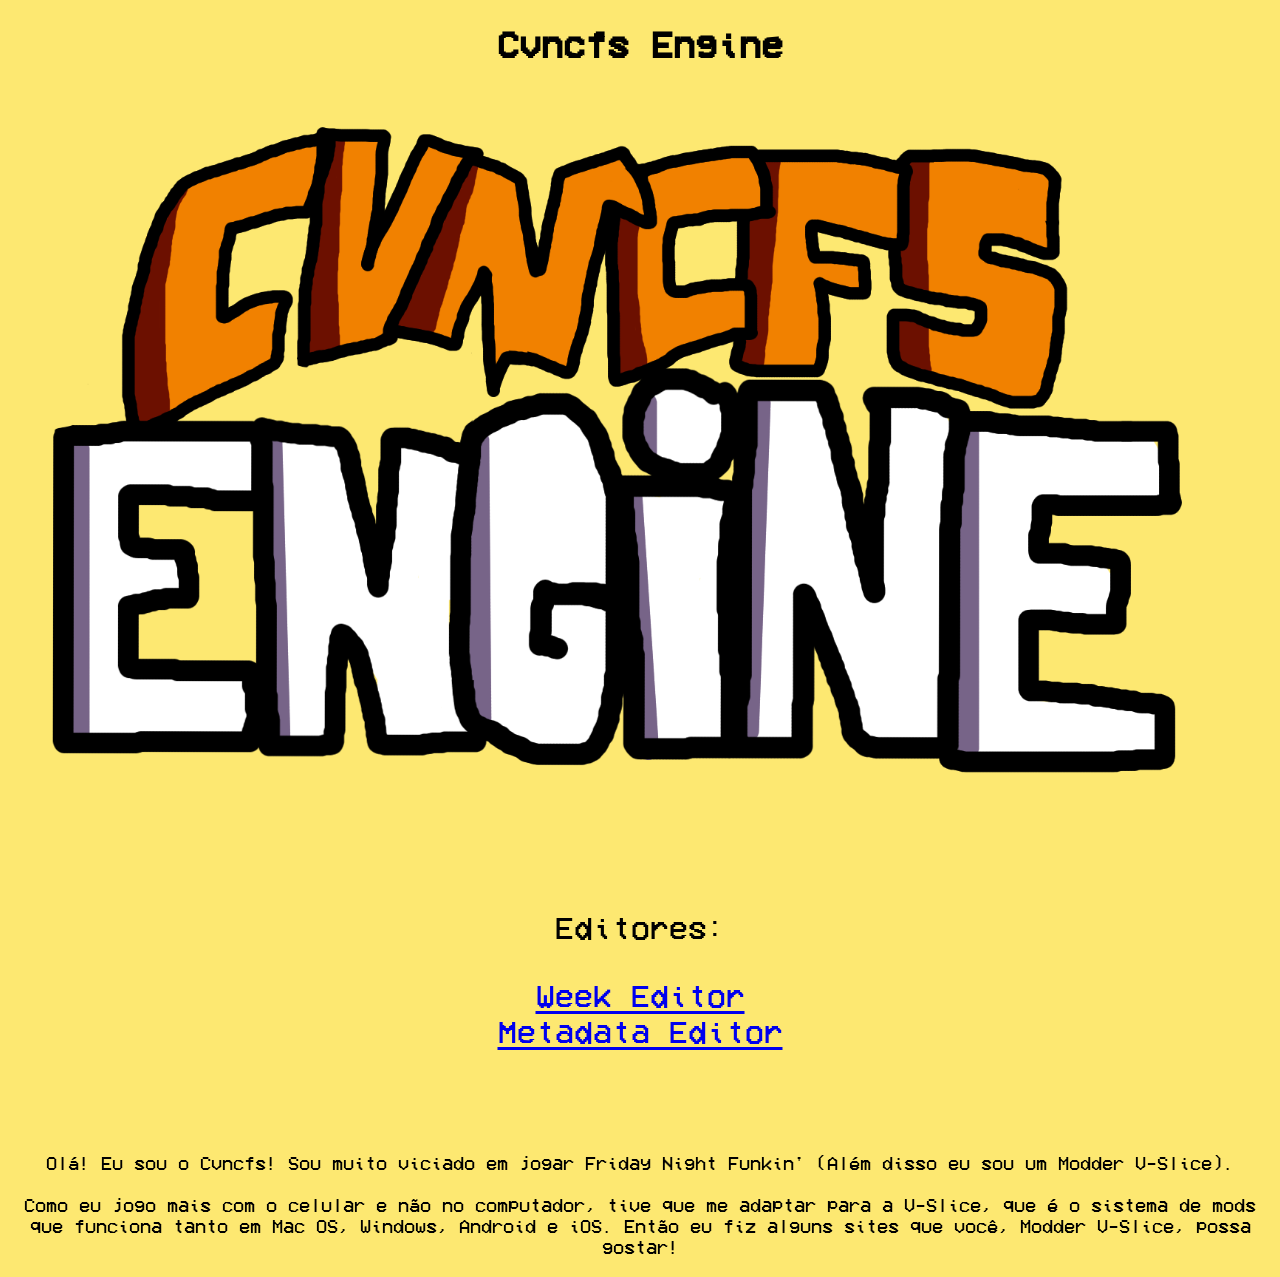
<file: index.html>
<!DOCTYPE html>
<html lang="pt-BR">
<head>
    <meta charset="UTF-8">
    <meta name="viewport" content="width=device-width, initial-scale=1.0">
    <title>Cvncfs Engine: Funkin WebKit Tools</title>
    <link rel="icon" href="lib/scripts/images/icon.png">
</head>
<body>
    <h1>Cvncfs Engine</h1>
    <img src="lib/scripts/images/cvncfs-engine.png" alt="Logo da Engine" class="LogoCvncfsEngine">
    <div class="editores-principal">
        <p>Editores:</p>
        <a href="lib/week-editor.html">Week Editor</a><br>
        <a href="lib/metadata-editor.html">Metadata Editor</a><br>
    </div><br><br><br><br>
    <p>Olá! Eu sou o Cvncfs! Sou muito viciado em jogar Friday Night Funkin' (Além disso eu sou um Modder V-Slice).<br><br>Como eu jogo mais com o celular e não no computador, tive que me adaptar para a V-Slice, que é o sistema de mods que funciona tanto em Mac OS, Windows, Android e iOS. Então eu fiz alguns sites que você, Modder V-Slice, possa gostar!</p>
    <link rel="stylesheet" href="lib/scripts/style.css">
</body>
</html>
</file>
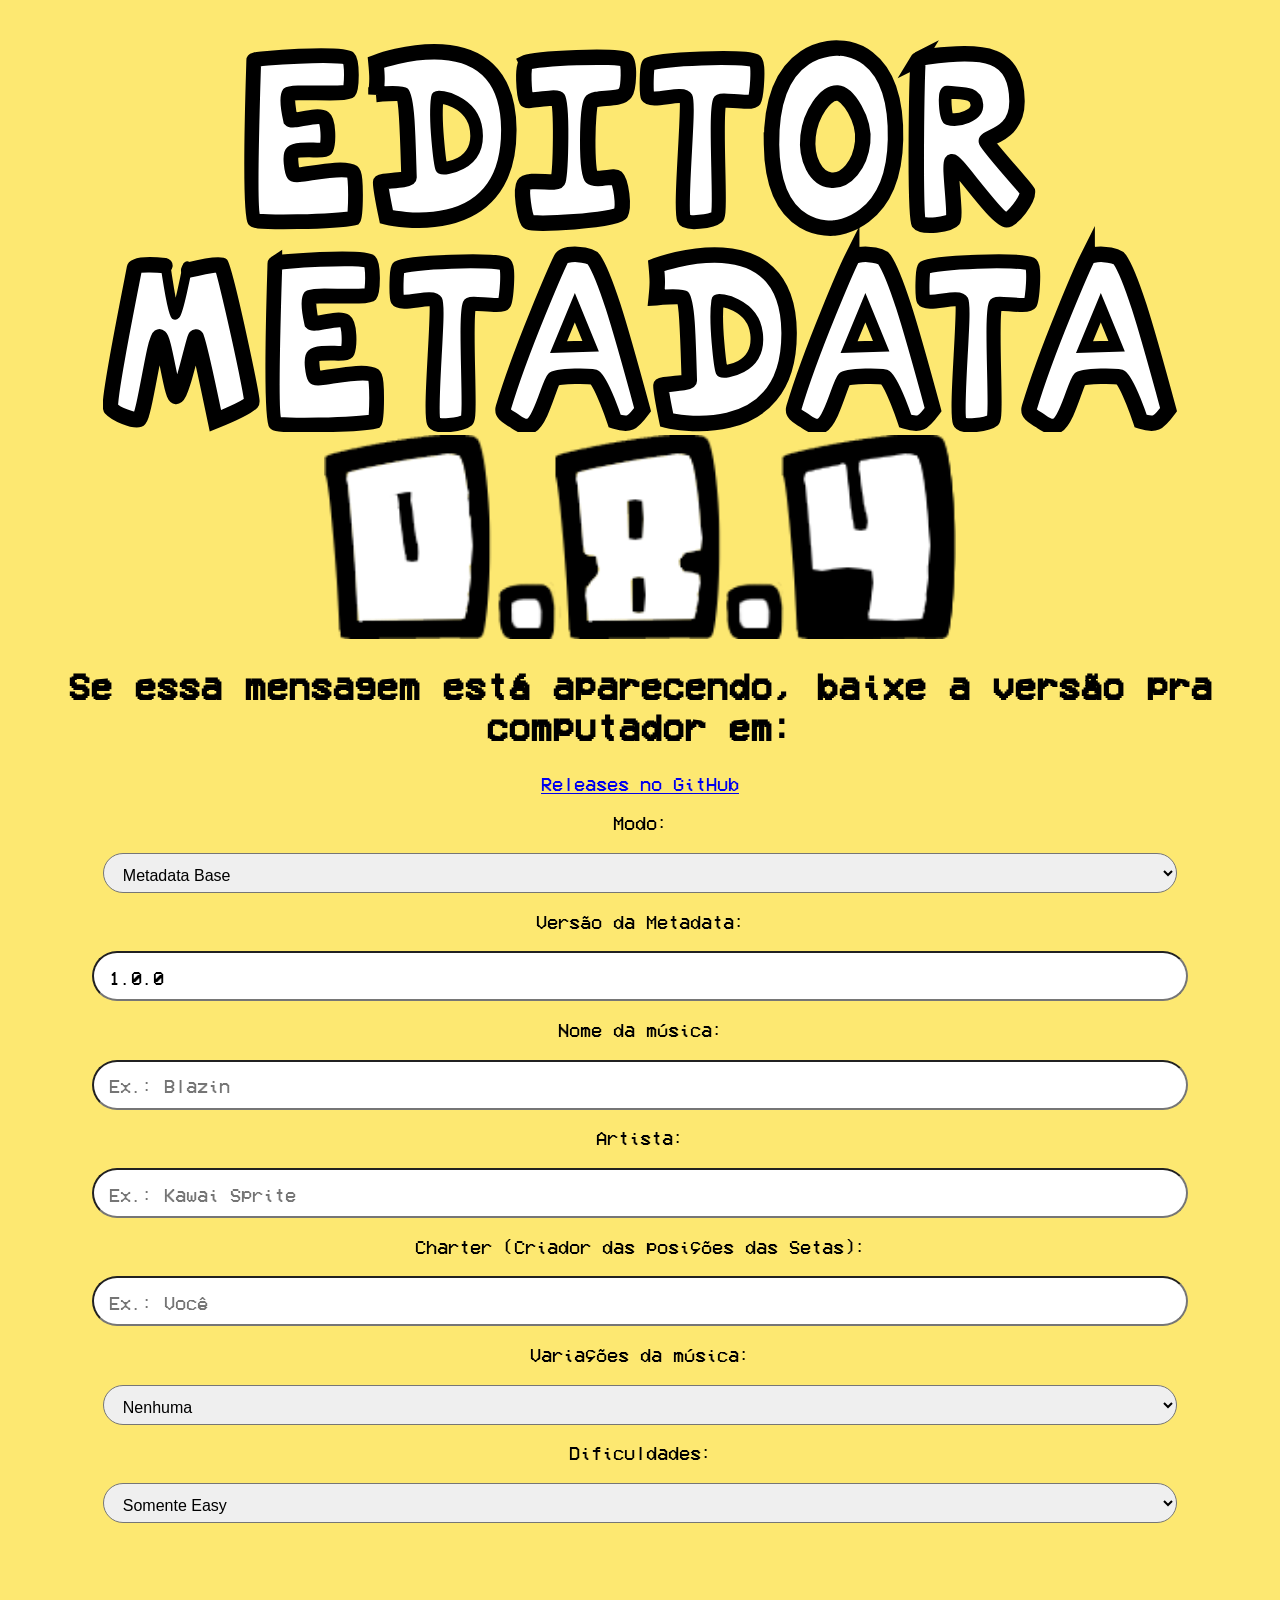
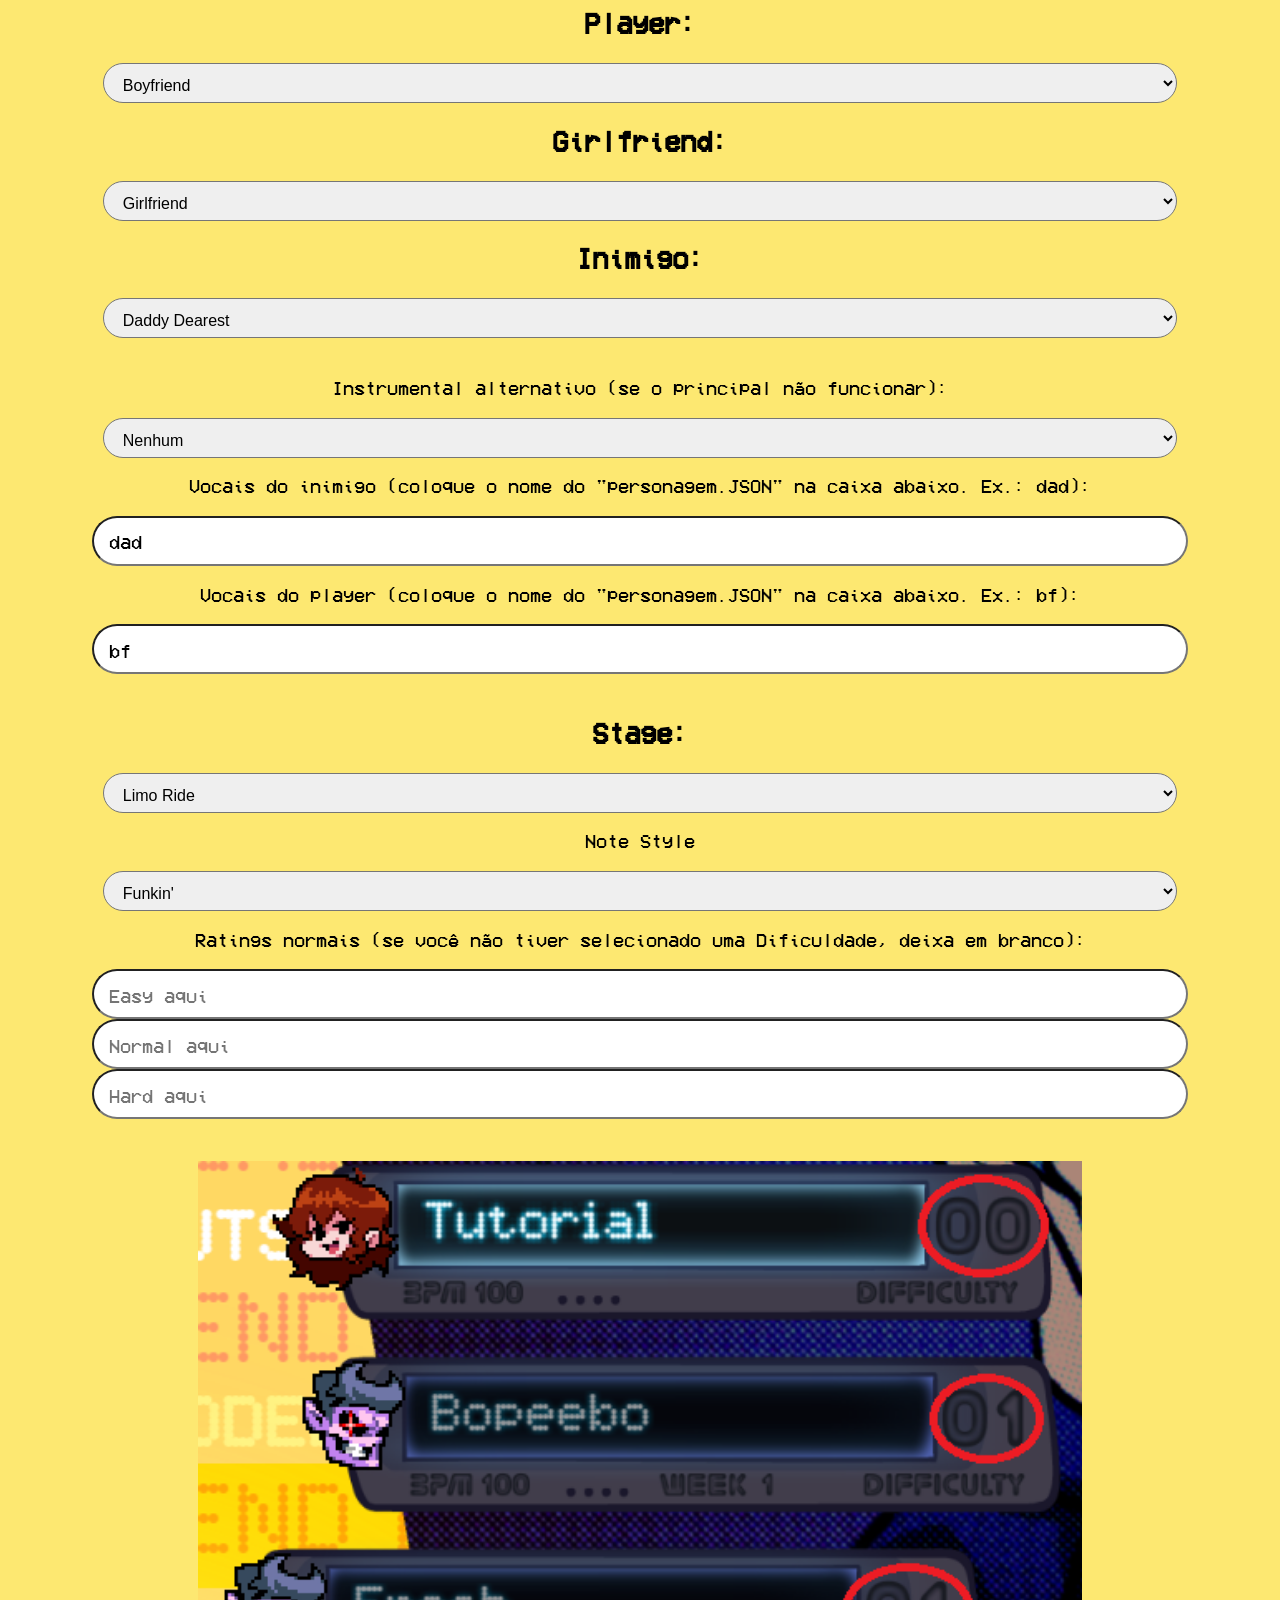
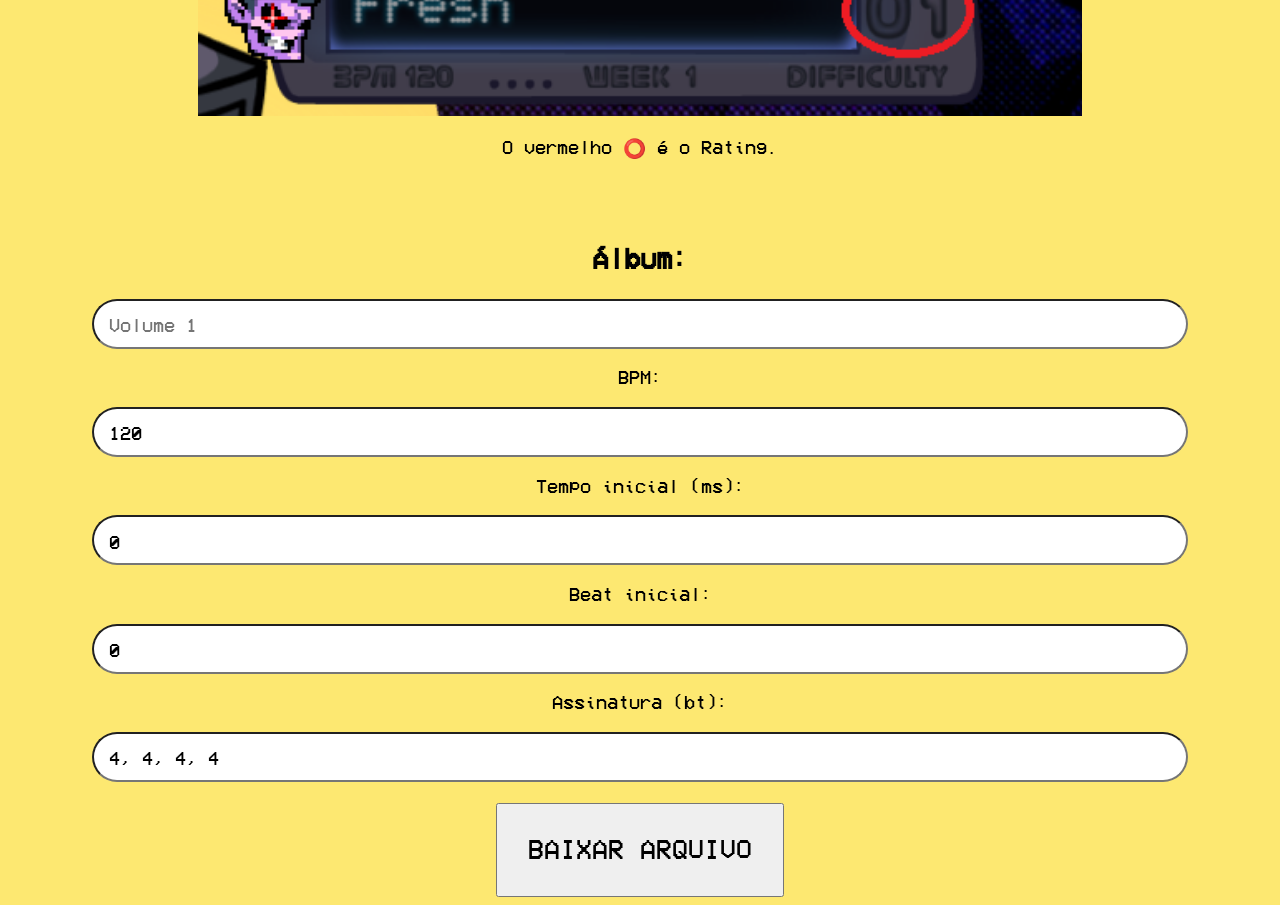
<file: lib/metadata-editor.html>
<!DOCTYPE html>
<html lang="pt-BR">
<head>
    <meta charset="UTF-8">
    <meta name="viewport" content="width=device-width, initial-scale=1.0">
    <title>Metadata Editor para V-Slice</title>
    <link rel="icon" href="scripts/images/icon.png">
    <link rel="stylesheet" href="scripts/style.css">
</head>
<body>
    <img src="scripts/images/metadata-editor-image.svg" alt="Imagem SVG do Week" class="image-editor-SVG">
    <img src="scripts/images/version.png" alt="Imagem da versão" class="image-version">
    <div class="AlertMobile">
        <h1>Se essa mensagem está aparecendo, baixe a versão pra computador em:</h1>
        <a href="https://github.com/Cvncfs-2/Cvncfs-Engine-Funkin-WebKit-Tools/releases">Releases no GitHub</a>
    </div>
    <p>Modo:</p>
    <select id="modo">
        <option value="base">Metadata Base</option>
        <option value="variation">Variação da Metadata</option>
    </select>
    <div id="variationContainer" style="display:none;">
        <p>Variação:</p>
        <select id="variation">
            <option value="erect">Erect</option>
            <option value="pico">Pico</option>
            <option value="bf">BF</option>
        </select>
    </div>
    <p>Versão da Metadata:</p>
    <input type="text" id="version" value="1.0.0">
    <p>Nome da música:</p>
    <input type="text" id="songName" placeholder="Ex.: Blazin">
    <p>Artista:</p>
    <input type="text" id="artist" placeholder="Ex.: Kawai Sprite">
    <p>Charter (Criador das posições das Setas):</p>
    <input type="text" id="charter" placeholder="Ex.: Você">
    <p></p>
    <div id="songVarContainer"><p>Variações da música:</p>
    <select id="songVariations">
        <option value="">Nenhuma</option>
        <option value="erect">Erect</option>
        <option value="pico">Pico</option>
        <option value="bf">BF</option>
        <option value="erectNpico">Erect e Pico</option>
        <option value="erectNbf">Erect e BF</option>
    </select></div>
    <div id="difficultiesContainer">
    <p>Dificuldades:</p>
    <select id="difficulties">
        <option value="easy">Somente Easy</option>
        <option value="normal">Somente Normal</option>
        <option value="hard">Somente Hard</option>
        <option value="easyNnormal">Easy e Normal</option>
        <option value="normalNhard">Normal e Hard</option>
        <option value="easyNnormalNhard">Easy, Normal e Hard</option>
    </select></div><br><br><br>
    <h2>Player:</h2>
        <select id="player">
        <option value="bfPlay">Boyfriend</option>
        <option value="dadPlay">Daddy Dearest</option>
        <option value="darnellPlay">Darnell</option>
        <option value="momPlay">Mommy Mearest</option>
        <option value="parents-xmasPlay">Parents Christmas</option>
        <option value="picoNotPlay">Pico</option>
        <option value="pico-player">Pico Playable</option>
        <option value="senpaiPlay">Senpai</option>
        <option value="spookyPlay">Spooky Kids</option>
        <option value="tankmanPlay">Tankman</option>
    </select>
    <h2>Girlfriend:</h2>
    <select id="girlfriend">
        <option value="gf">Girlfriend</option>
        <option value="nene">Nene</option>
    </select>
    <h2>Inimigo:</h2>
        <select id="opponent">
        <option value="dad">Daddy Dearest</option>
        <option value="bf">Boyfriend</option>
        <option value="darnell">Darnell</option>
        <option value="mom">Mommy Mearest</option>
        <option value="parents-xmas">Parents Christmas</option>
        <option value="pico">Pico</option>
        <option value="pico-player">Pico Playable</option>
        <option value="senpai">Senpai</option>
        <option value="spooky">Spooky Kids</option>
        <option value="tankman">Tankman</option>
    </select><br><br>
    <div id="altInstContainer">
        <p>Instrumental alternativo (se o principal não funcionar):</p>
        <select id="altInstrumentals">        
            <option value="noneAltInst">Nenhum</option>
            <option value="erectAltInst">Erect</option>
            <option value="picoAltInst">Pico</option>
            <option value="bfAltInst">BF</option>
        </select>
    </div>
    <p>Vocais do inimigo (coloque o nome do "personagem.JSON" na caixa abaixo. Ex.: dad):</p>
    <input type="text" id="opponentVocals" value="dad">
    <p>Vocais do player (coloque o nome do "personagem.JSON" na caixa abaixo. Ex.: bf):</p>
    <input type="text" id="playerVocals" value="bf"><br><br>
    <h2>Stage:</h2>
    <select id="stage">
        <option value="limoRide">Limo Ride</option>
        <option value="limoRideErect">Limo Ride [Erect]</option>
        <option value="mainStage">Main Stage</option>
        <option value="mainStageErect">Main Stage [Erect]</option>
        <option value="mallEvil">Christmas Mall (Naughty)</option>
        <option value="mallXmas">Christmas Mall (Nice)</option>
        <option value="mallXmasErect">Christmas Mall (Nice) [Erect]</option>
        <option value="phillyBlazin">Philly (Blazin')</option>
        <option value="phillyStreets">Philly (Streets)</option>
        <option value="phillyStreetsErect">Philly (Streets) [Erect]</option>
        <option value="phillyTrain">Philly (Train)</option>
        <option value="phillyTrainErect">Philly (Train) [Erect]</option>
        <option value="school">School (Date)</option>
        <option value="schoolErect">School (Date) [Erect]</option>
        <option value="schoolEvil">School (Hate)</option>
        <option value="schoolEvilErect">School (Hate) [Erect]</option>
        <option value="spookyMansion">Spooky Mansion</option>
        <option value="spookyMansionErect">Spooky Mansion [Erect]</option>
        <option value="tankmanBattlefield">Tankman Battlefield</option>
        <option value="tankmanBattlefieldErect">Tankman Battlefield [Erect]</option>
    </select>
    <p>Note Style</p>
    <select id="noteStyle">
        <option value="funkin">Funkin'</option> 
        <option value="pixel">Pixel</option>
    </select>
    <p>Ratings normais (se você não tiver selecionado uma Dificuldade, deixa em branco):</p>
    <input type="number" id="easyRating" placeholder="Easy aqui">
    <input type="number" id="normalRating" placeholder="Normal aqui">
    <input type="number" id="hardRating" placeholder="Hard aqui">
    <div id="erectRatingsContainer" style="display:none;">
    <p>Ratings (escreva aqui e deixe em branco os normais) (Erect / Nightmare):</p>
        <input type="number" id="erectRating" placeholder="Erect">
        <input type="number" id="nightmareRating" placeholder="Nightmare">
    </div>
    <br><br><br><img class="img-rating" src="scripts/images/print-1.png" alt="Print para a explicação do Hating"><p>O vermelho ⭕ é o Rating.</p><br><br>
    <h2>Álbum:</h2>
    <input type="text" id="album" placeholder="Volume 1">
    <p>BPM:</p>
    <input type="number" id="bpm" value="120">
    <p>Tempo inicial (ms):</p>
    <input type="number" id="tempo" value="0">
    <p>Beat inicial:</p>
    <input type="number" id="beat" value="0">
    <p>Assinatura (bt):</p>
    <input type="text" id="bt" value="4, 4, 4, 4">
    <br><br>
    <button onclick="baixar()">BAIXAR ARQUIVO</button>
    <audio src="sounds/ClickDown.ogg" id="clickSound"></audio>
    <script src="scripts/script-metadataeditor.js"></script>
</body>
</html>
</file>
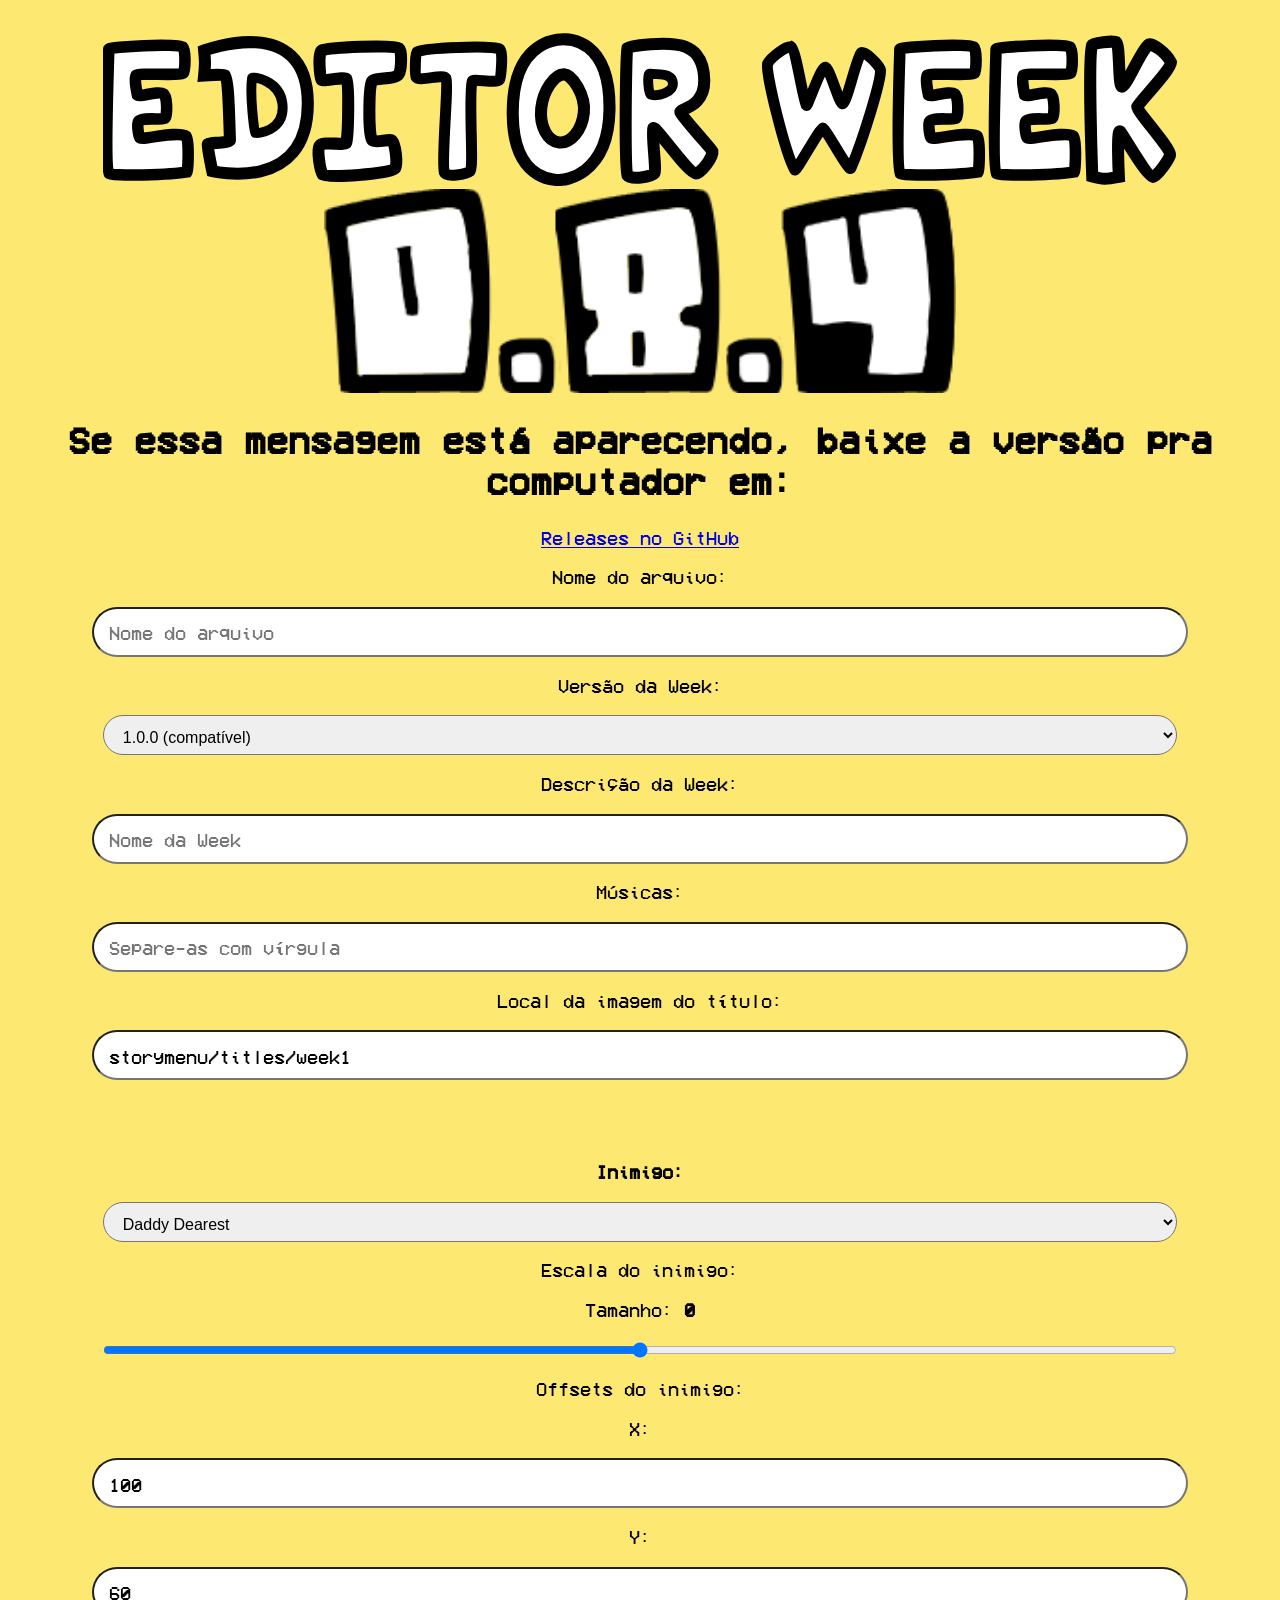
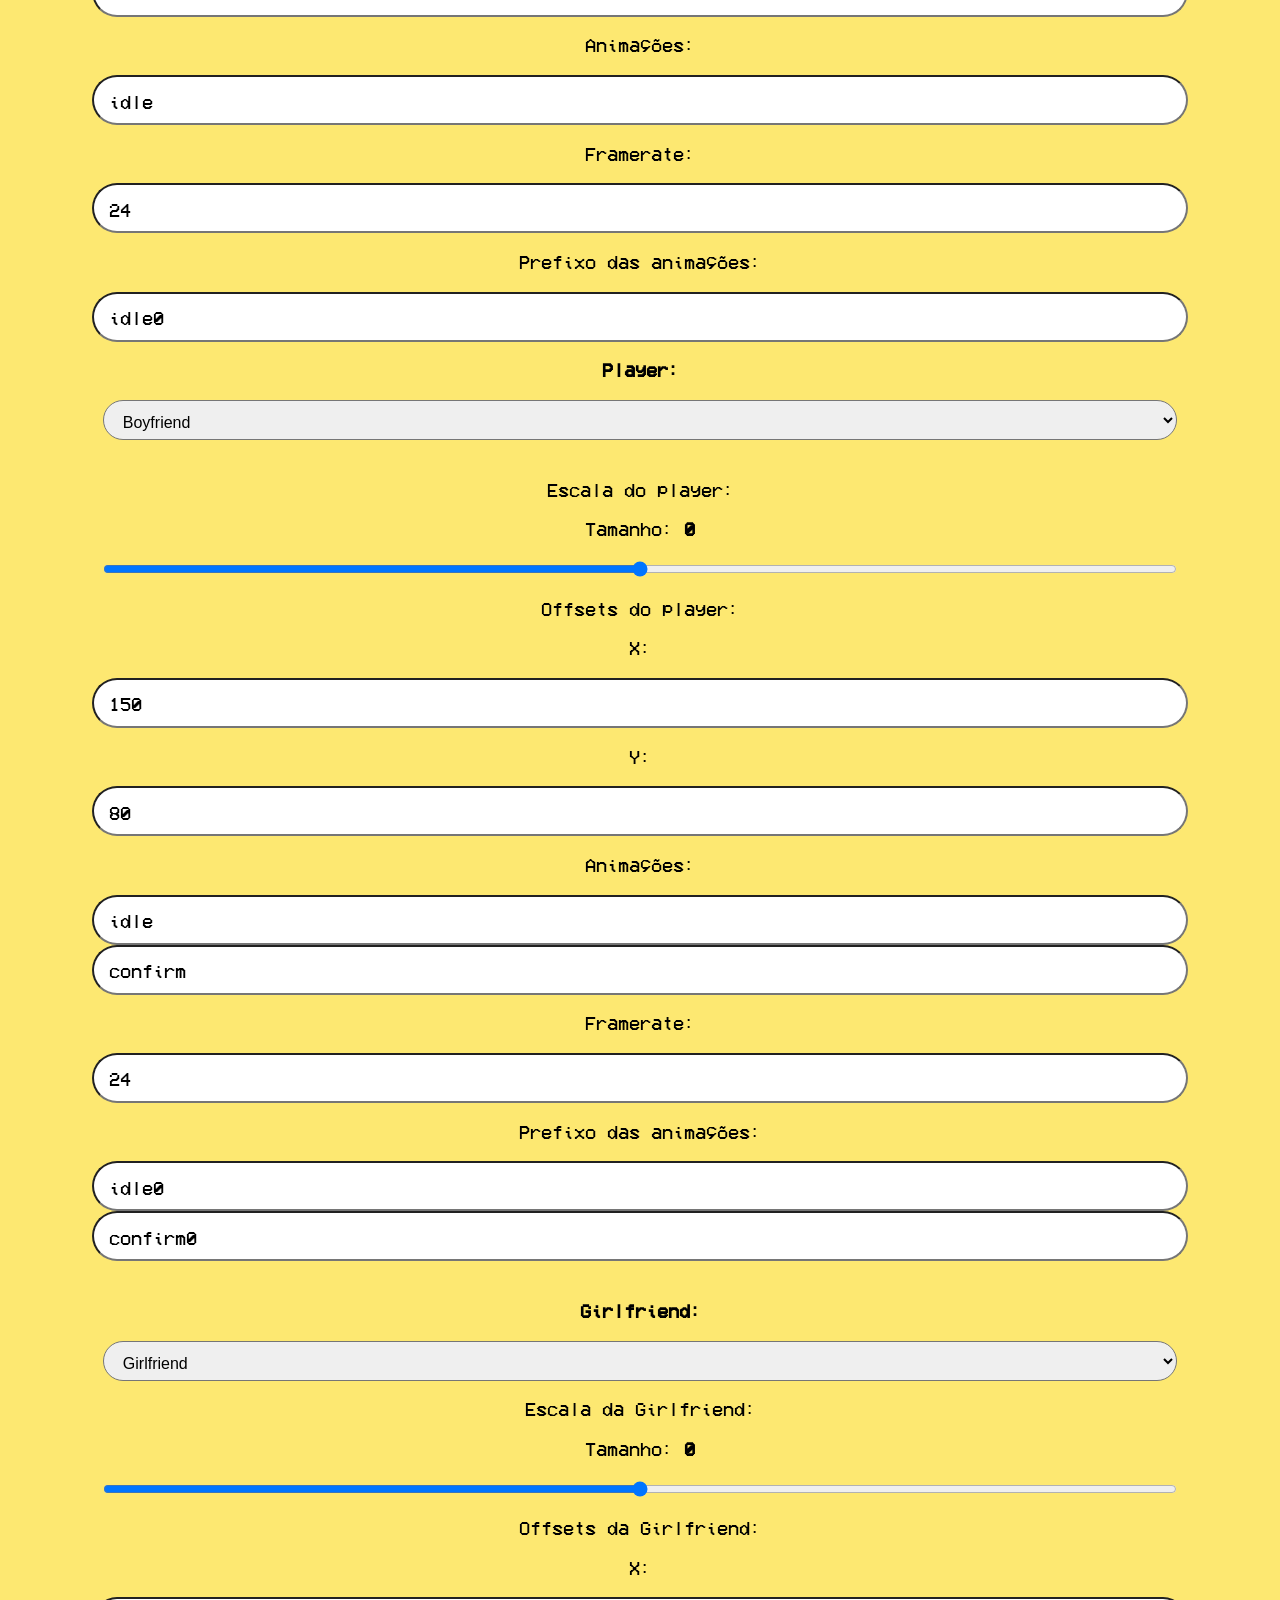
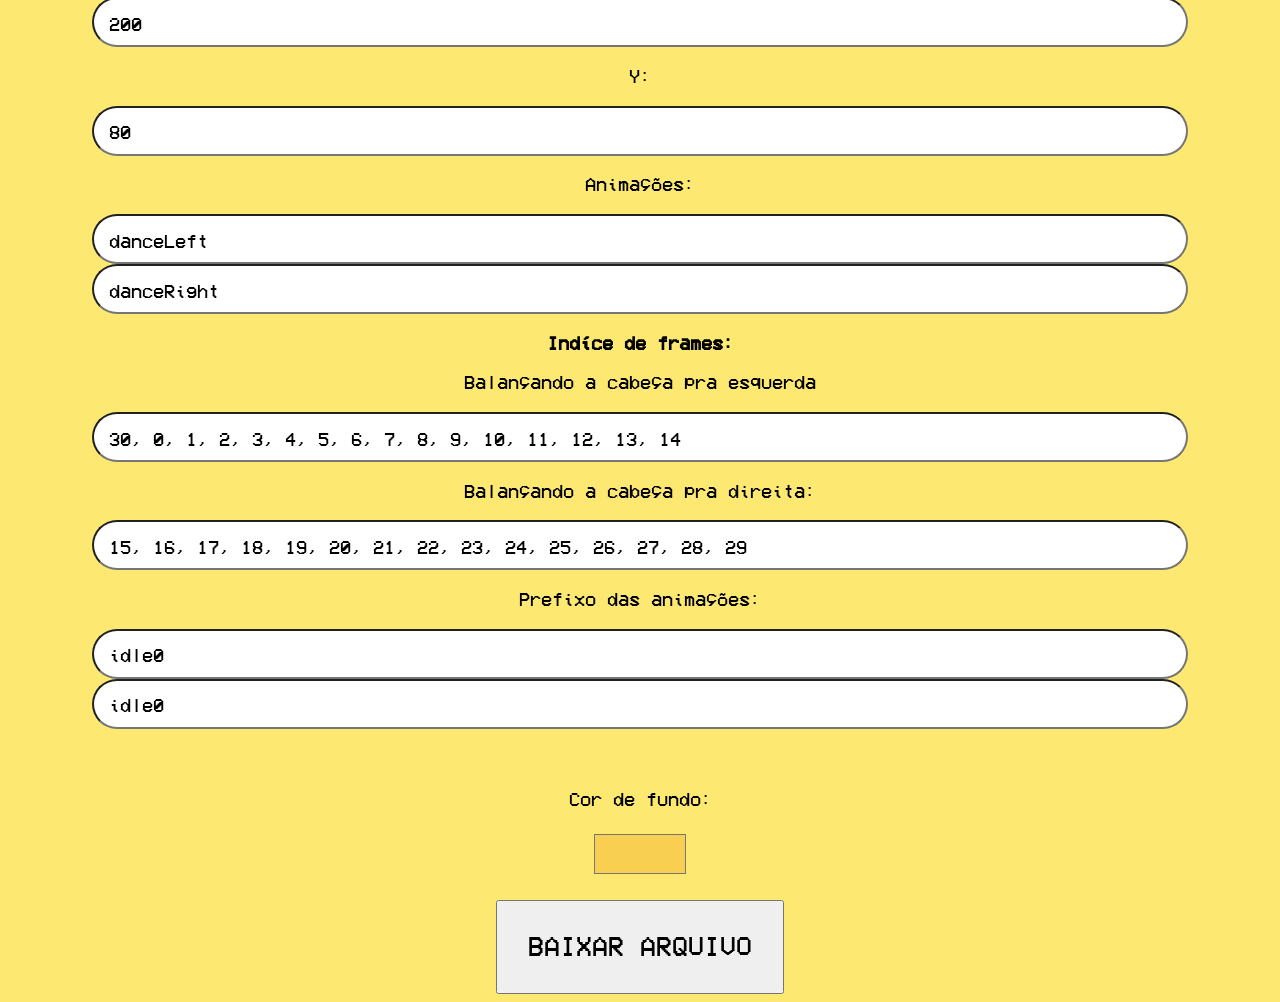
<file: lib/week-editor.html>
<!DOCTYPE html>
<html lang="pt-BR">
<head>
    <meta charset="UTF-8">
    <meta name="viewport" content="width=device-width, initial-scale=1.0">
    <title>Week Editor para V-Slice</title>
    <link rel="icon" href="scripts/images/icon.png">
    <link rel="stylesheet" href="scripts/style.css">
</head>
<body>
    <img src="scripts/images/week-editor-image.svg" alt="Imagem SVG do Week" class="image-editor-SVG">
    <img src="scripts/images/version.png" alt="Imagem da versão" class="image-version">
    <div class="AlertMobile">
        <h1>Se essa mensagem está aparecendo, baixe a versão pra computador em:</h1>
        <a href="https://github.com/Cvncfs-2/Cvncfs-Engine-Funkin-WebKit-Tools/releases">Releases no GitHub</a>
    </div>
    <p>Nome do arquivo:</p>
    <input type="text" id="nomeArquivo" placeholder="Nome do arquivo">
    <p>Versão da Week:</p>
    <select id="versao">
        <option value="1.0.0">1.0.0 (compatível)</option>
    </select>
    <p>Descrição da Week:</p>
    <input type="text" id="descricaoWeek" placeholder="Nome da Week">
    <p>Músicas:</p>
    <input type="text" id="musicasWeek" placeholder="Separe-as com vírgula">
    <p>Local da imagem do título:</p>
    <input type="text" id="titleAsset" value="storymenu/titles/week1">
    <br><br><br><br>
    <p><strong>Inimigo:</strong></p>
    <select id="inimigoProp">
        <option value="dad">Daddy Dearest</option>
        <option value="bf">Boyfriend</option>
        <option value="darnell">Darnell</option>
        <option value="mom">Mommy Mearest</option>
        <option value="parents-xmas">Parents Christmas</option>
        <option value="pico">Pico</option>
        <option value="pico-player">Pico Playable</option>
        <option value="senpai">Senpai</option>
        <option value="spooky">Spooky Kids</option>
        <option value="tankman">Tankman</option>
    </select>
    <p>Escala do inimigo:</p><p id="pScaleInimigo">Tamanho: <strong>0</strong></p>
    <input type="range" min="0" max="5" step="0.5" id="escalaInimigo">
    <p>Offsets do inimigo:</p>
    <p>X:</p><input type="number" id="inimigoXOffset" value="100">
    <p>Y:</p><input type="number" id="inimigoYOffset" value="60">
    <p>Animações:</p><input type="text" id="paradoInimigo" value="idle">
    <p>Framerate:</p><input type="number" id="fpsInimigo" value="24">
    <p>Prefixo das animações:</p><input type="text" id="paradoInimigoPrefixo" value="idle0">
    <p><strong>Player:</strong></p>
    <select id="playerProp">
        <option value="bf">Boyfriend</option>
        <option value="dad">Daddy Dearest</option>
        <option value="darnell">Darnell</option>
        <option value="mom">Mommy Mearest</option>
        <option value="parents-xmas">Parents Christmas</option>
        <option value="pico">Pico</option>
        <option value="pico-player">Pico Playable</option>
        <option value="senpai">Senpai</option>
        <option value="spooky">Spooky Kids</option>
        <option value="tankman">Tankman</option>
    </select><br><br>
    <p>Escala do player:</p><p id="pScalePlayer">Tamanho: <strong>0</strong></p>
    <input type="range" min="0" max="5" step="0.5" id="escalaPlayer">
    <p>Offsets do player:</p>
    <p>X:</p><input type="number" id="playerXOffset" value="150">
    <p>Y:</p><input type="number" id="playerYOffset" value="80">
    <p>Animações:</p><input type="text" id="paradoPlayer" value="idle"><input type="text" id="selecionadoPlayer" value="confirm">
    <p>Framerate:</p><input type="number" id="fpsBF" value="24">
    <p>Prefixo das animações:</p><input type="text" id="paradoPlayerPrefixo" value="idle0"><input type="text" id="selecionadoPlayerPrefixo" value="confirm0"><br><br>
    <p><strong>Girlfriend:</strong></p>
    <select id="gfProp">
        <option value="gf">Girlfriend</option>
        <option value="nene">Nene</option>
    </select>
    <p>Escala da Girlfriend:</p><p id="pScaleGF">Tamanho: <strong>0</strong></p>
    <input type="range" min="0" max="5" step="0.5" id="escalaGf">
    <p>Offsets da Girlfriend:</p>
    <p>X:</p><input type="number" id="gfXOffset" value="200">
    <p>Y:</p><input type="number" id="gfYOffset" value="80">
    <p>Animações:</p><input type="text" id="animacaoEsquerdaGF" value="danceLeft"><input type="text" id="animacaoDireitaGF" value="danceRight">
    <p><strong>Indíce de frames:</strong></p><p>Balançando a cabeça pra esquerda</p><input type="text" id="frameIndiceLeft" value="30, 0, 1, 2, 3, 4, 5, 6, 7, 8, 9, 10, 11, 12, 13, 14"><br><p>Balançando a cabeça pra direita:</p><input type="text" id="frameIndiceRight" value="15, 16, 17, 18, 19, 20, 21, 22, 23, 24, 25, 26, 27, 28, 29">
    <p>Prefixo das animações:</p><input type="text" id="animacaoEsquerdaGFPrefixo" value="idle0"><input type="text" id="animacaoDireitaGFPrefixo" value="idle0">
    <br><br><br>
    <p>Cor de fundo:</p>
    <input type="color" id="corFundo" value="#F9CF51"><br><br>
    <button onclick="baixar()">BAIXAR ARQUIVO</button>
    <audio src="sounds/ClickDown.ogg" id="clickSound"></audio>
    <script src="scripts/script-weekeditor.js"></script>
</body>
</html>
</file>
<file: lib/scripts/style.css>
@font-face {
  font-family: 'VCR OSD MONO';
  src: url('fonts/VCR_OSD_MONO_1.001.ttf') format('truetype');
}

body {
    font-size: 14pt;
    font-family: VCR OSD MONO, Arial, Helvetica, sans-serif;
    background-color: #FDE871;
    text-align: center;
}
.LogoCvncfsEngine {
    width: 100%;
}
.image-editor-SVG {
    width: 85%;
}
.image-version {
    width: 50%
}
.img-rating {
    width: 70%;
}
@media (max-width: 768px) {
    .AlertMobile {
        display: none
    }
}
.editores-principal {
    font: 24pt VCR OSD MONO;
}
input[type="text"], input[type="number"] {
    width: 85%; height: 40px; font: 14pt VCR OSD MONO; border-radius: 25px; padding-left: 15px; padding-top: 5px;
}
input[type="range"] {
    width: 85%;
}
input[type="color"] {
  /* Remove a borda padrão e o fundo cinza chato */
  -webkit-appearance: none;
  -moz-appearance: none;
  appearance: none;
  
  width: 100px;
  height: 50px;
  background-color: transparent;
  border: none;
}
select {
    width: 85%; height: 40px; font-size: 12pt; border-radius: 25px; padding-left: 15px; padding-top: 5px;
}
button {
    font: 20pt VCR OSD MONO; padding: 30px;
}
</file>
